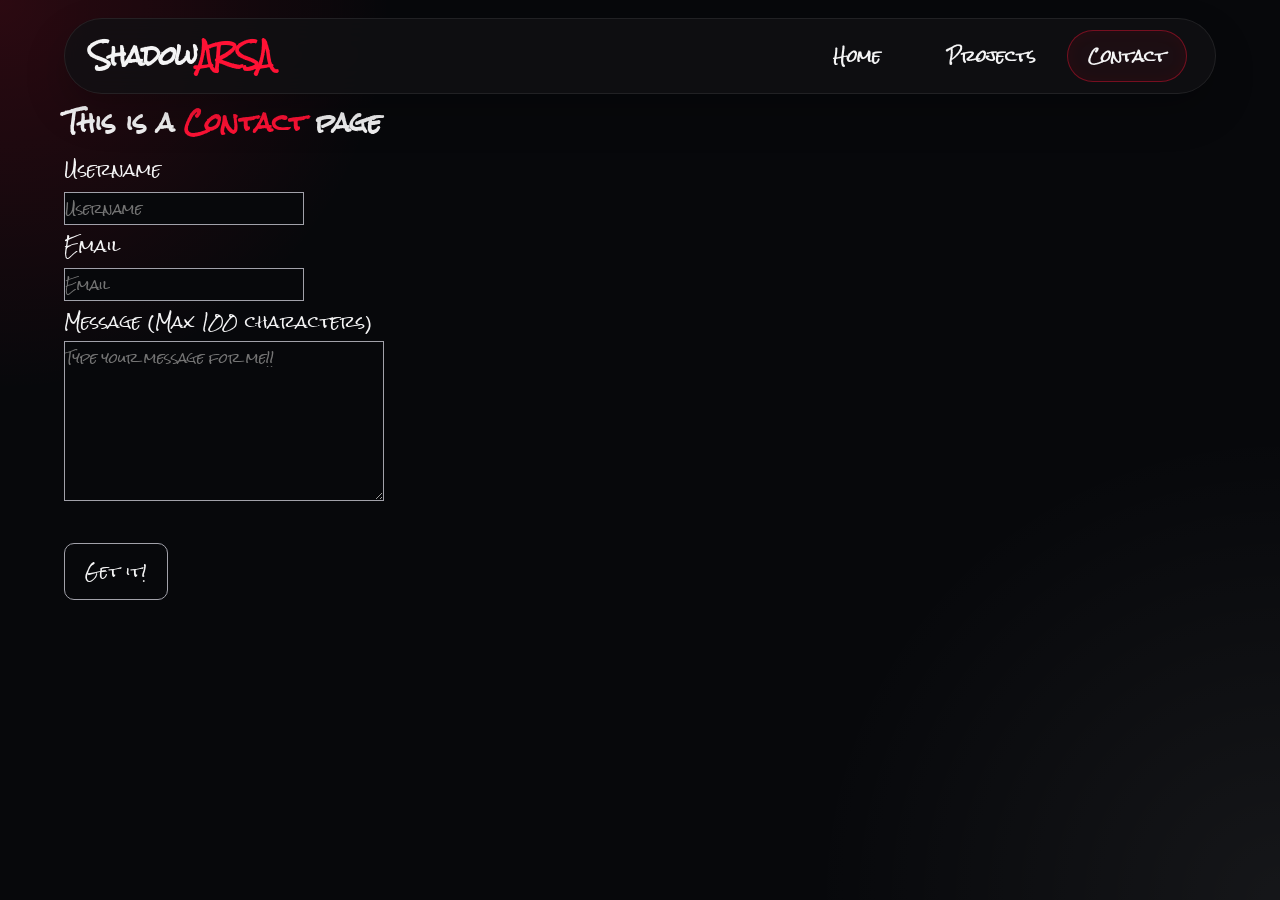
<file: pages/contact.html>
<!doctype html>
<html lang="en">
  <head>
    <meta charset="UTF-8" />
    <meta name="viewport" content="width=device-width, initial-scale=1.0" />
    <meta name="description" content="ShadowARSA portfolio landing page" />
    <title>ShadowARSA</title>
    <link rel="icon" type="image/x-icon" href="../images/130658764" />
    <link rel="preconnect" href="https://fonts.googleapis.com" />
    <link rel="preconnect" href="https://fonts.gstatic.com" crossorigin />
    <link
      rel="stylesheet"
      href="https://cdnjs.cloudflare.com/ajax/libs/font-awesome/6.5.2/css/all.min.css"
      crossorigin="anonymous"
      referrerpolicy="no-referrer"
    />
    <link rel="stylesheet" href="contact.css" />
  </head>
  <body>
    <header class="navbar">
      <a href="#" class="logo">
        <span>Shadow<span class="red">ARSA</span></span>
      </a>

      <nav class="nav-links" aria-label="Main navigation">
        <a href="../index.html" class="nav-link">
          <span>Home</span>
        </a>

        <a href="./projects.html" class="nav-link">
          <span>Projects</span>
        </a>

        <a href="./contact.html" class="nav-link active">
          <span>Contact</span>
        </a>
      </nav>
    </header>
    <main>
      <section class="contact">
        <h2 class="contactHead">This is a <span>Contact</span> page </h2>
        <form action="#">
          <label for="text">Username</label><br>
          <input type="text" name="text" id="textInput" placeholder="Username">
          <br>
          <label for="email">Email</label><br>
          <input type="email" name="email" id="emailInput" placeholder="Email">
          <br>
          <label for="text">Message (Max 100 characters)</label><br>
          <textarea name="text" id="textBox" maxlength="100" placeholder="Type your message for me!!"></textarea><br><br>
          <a href="./thankyou.html" class="subBtn"
              >Get it!</a
            >
        </form>
      </section>
    </main>
  </body>
</html>
</file>
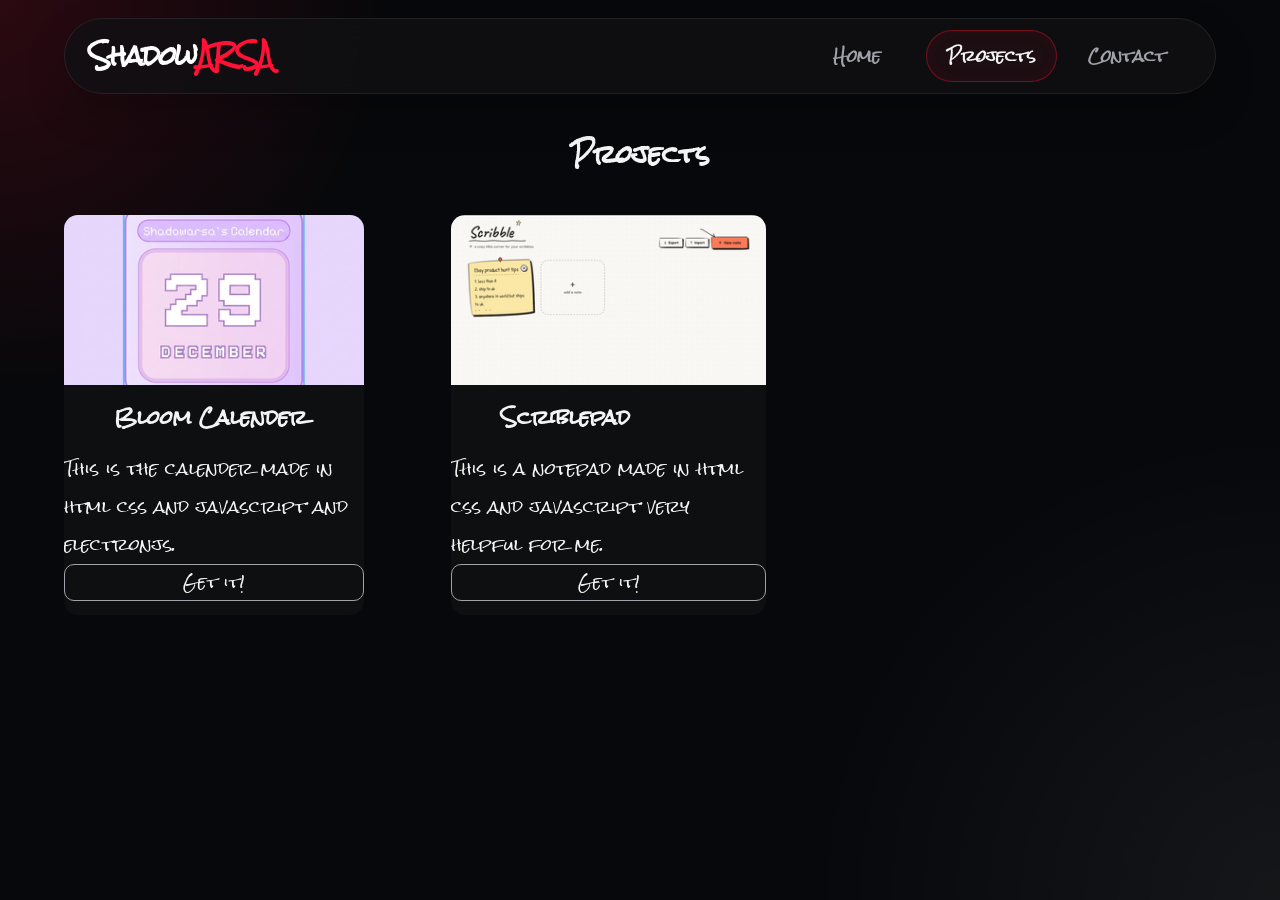
<file: pages/projects.html>
<!doctype html>
<html lang="en">
  <head>
    <meta charset="UTF-8" />
    <meta name="viewport" content="width=device-width, initial-scale=1.0" />
    <meta name="description" content="ShadowARSA portfolio landing page" />
    <title>ShadowARSA</title>
    <link rel="icon" type="image/x-icon" href="../images/130658764" />
    <link rel="preconnect" href="https://fonts.googleapis.com" />
    <link rel="preconnect" href="https://fonts.gstatic.com" crossorigin />
    <link
      rel="stylesheet"
      href="https://cdnjs.cloudflare.com/ajax/libs/font-awesome/6.5.2/css/all.min.css"
      crossorigin="anonymous"
      referrerpolicy="no-referrer"
    />
    <link rel="stylesheet" href="projects.css" />
  </head>
  <body>
    <header class="navbar">
      <a href="../index.html" class="logo">
        <span>Shadow<span class="red">ARSA</span></span>
      </a>

      <nav class="nav-links" aria-label="Main navigation">
        <a href="../index.html" class="nav-link">
          <span>Home</span>
        </a>

        <a href="./projects.html" class="nav-link active">
          <span>Projects</span>
        </a>

        <a href="./contact.html" class="nav-link">
          <span>Contact</span>
        </a>
      </nav>
    </header>
    <main>
      <h2 class="cardHeading">Projects</h2>
        <div class="card">
          <img
            src="../images/bloomCalender.png"
            alt="Bloom calender"
            class="cardImage"
          />
          <div class="cardContent">
            <h3 class="cardTitle">Bloom Calender</h3>
            <p class="cardText">
              This is the calender made in html css and javascript and
              electronjs.
            </p>
            <a href="https://shadowarsa.itch.io/bloom-calendar" class="cardBtn"
              >Get it!</a
            >
          </div>
        </div>
        <div class="cardSec">
          <img
            src="../images/scriblepad.png"
            alt="scriblepad"
            class="cardImage"
          />
          <div class="cardContent">
            <h3 class="cardTitle">Scriblepad</h3>
            <p class="cardText">
              This is a notepad made in html css and javascript very helpful for me.
            </p>
            <a href="https://shadowarsa.itch.io/scriblepad" class="cardBtn"
              >Get it!</a
            >
          </div>
        </div>
      </section>
    </main>
  </body>
</html>
</file>
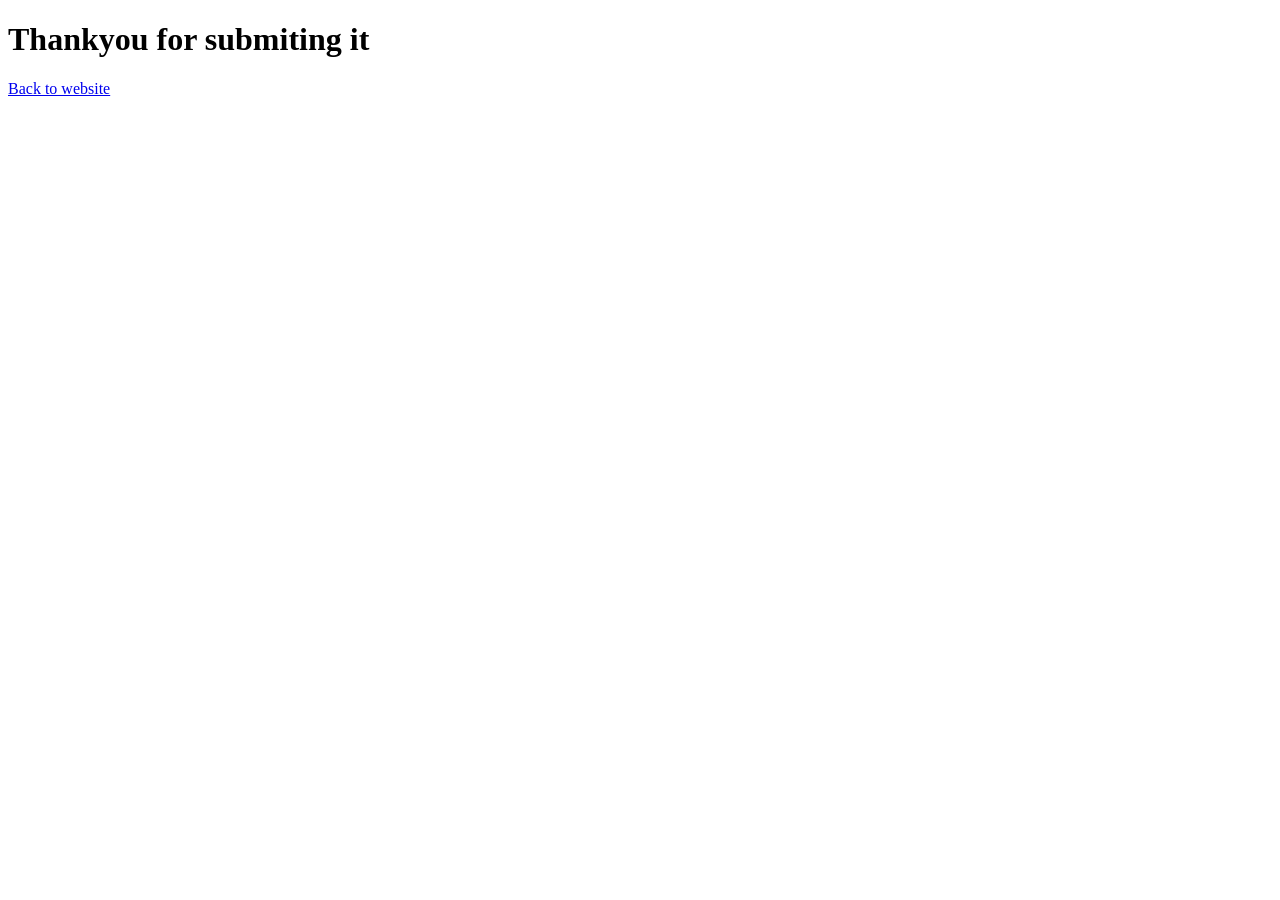
<file: pages/thankyou.html>
<!DOCTYPE html>
<html lang="en">
<head>
    <meta charset="UTF-8">
    <meta name="viewport" content="width=device-width, initial-scale=1.0">
    <title>Thankyou</title>
</head>
<body>
    <h1>Thankyou for submiting it</h1>
    <a href="../index.html">Back to website</a>
</body>
</html>
</file>
<file: pages/contact.css>
@import url("https://fonts.googleapis.com/css2?family=Rock+Salt&display=swap");
:root {
  --bg: #07080b;
  --panel: rgba(17, 17, 19, 0.8);
  --panel-border: rgba(255, 255, 255, 0.08);
  --text: #f4f4f5;
  --muted: #a1a1aa;
  --soft: #d4d4d8;
  --accent: #ff1235;
  --accent-soft: rgba(255, 18, 53, 0.12);
  --shadow: rgba(0, 0, 0, 0.35);
}
* {
  margin: 0;
  padding: 0;
  box-sizing: border-box;
  font-family: "Rock Salt";
  color: var(--text);
}
html {
  overflow: hidden;
}

body {
  min-height: 100vh;
  background:
    radial-gradient(
      circle at top left,
      rgba(255, 18, 53, 0.15),
      transparent 25%
    ),
    radial-gradient(
      circle at bottom right,
      rgba(255, 255, 255, 0.06),
      transparent 30%
    ),
    var(--bg);
  color: var(--text);
  font-family: "Rock Salt", "Segoe Print", cursive;
  padding: 18px 5% 40px;
}

img {
  display: block;
  max-width: 100%;
}

.navbar {
  width: min(1280px, 100%);
  height: 76px;
  margin: 0 auto;
  padding: 0 28px 0 24px;
  display: flex;
  align-items: center;
  justify-content: space-between;
  background: var(--panel);
  border: 1px solid var(--panel-border);
  border-radius: 999px;
  backdrop-filter: blur(18px);
  -webkit-backdrop-filter: blur(18px);
  box-shadow: 0 18px 40px rgba(0, 0, 0, 0.22);
  position: sticky;
  top: 12px;
  z-index: 10;
}

.logo {
  display: inline-flex;
  align-items: center;
  gap: 14px;
  color: #fff;
  text-decoration: none;
  font-size: clamp(1.2rem, 2vw, 1.7rem);
  font-weight: 800;
  letter-spacing: -0.06em;
  white-space: nowrap;
  font-family: "Rock Salt", "Segoe Print", cursive;
}

.red {
  color: var(--accent);
}

.logo-icon {
  width: 44px;
  height: 44px;
  display: flex;
  align-items: center;
  justify-content: center;
  border-radius: 50%;
  background: rgba(255, 18, 53, 0.12);
  border: 1px solid rgba(255, 18, 53, 0.25);
  color: var(--accent);
  font-size: 2rem;
  font-weight: 900;
  font-style: italic;
  font-family: "Rock Salt", cursive;
  box-shadow: 0 0 22px rgba(255, 18, 53, 0.2);
}

.nav-links {
  display: flex;
  align-items: center;
  justify-content: center;
  gap: 10px;
}

.nav-link {
  min-width: 118px;
  height: 52px;
  padding: 0 20px;
  display: inline-flex;
  align-items: center;
  justify-content: center;
  gap: 10px;
  border: 1px solid transparent;
  border-radius: 999px;
  color: var(--muted);
  text-decoration: none;
  font-size: 0.94rem;
  font-weight: 600;
  transition: all 0.3s ease;
  font-family: "Rock Salt", "Segoe Print", cursive;
}

.nav-link i {
  font-size: 0.88rem;
}

.nav-link.active,
.nav-link:hover {
  color: var(--text);
  border-color: rgba(255, 18, 53, 0.4);
  background: rgba(255, 18, 53, 0.06);
  box-shadow: inset 0 0 16px rgba(255, 18, 53, 0.05);
}

.nav-link.active i,
.nav-link:hover i {
  color: var(--accent);
}
.contactHead span {
  color: var(--accent);
}
.emLink{
  color: var(--text);
  text-decoration: none;
}
#textBox{
  width: 20rem;
  height: 10rem;
  background: var(--bg);
  border: 1px solid var(--muted);  
}
.subBtn {
  text-decoration: none;
  color: var(--text);
  border: 1px solid var(--muted);
  font-size: 15px;
  padding: 10px 20px;
  border-radius: 10px;
}
.subBtn:hover {
  color: var(--bg);
  background: var(--text);
  transition: 0.1s ease-in-out;
}
#textInput{
  width: 15rem;
  background: var(--bg);
  border: 1px solid var(--muted); 
}
#emailInput{
  width: 15rem;
  background: var(--bg);
  border: 1px solid var(--muted);  
}
#emailInput:focus,
#textInput:focus,
#textBox:focus{
  outline: none; 
  border: 1px solid #ff3333;
}
</file>
<file: pages/projects.css>
@import url("https://fonts.googleapis.com/css2?family=Inter:wght@400;500;600;700;800;900&family=Rock+Salt&display=swap");
@import url("https://fonts.googleapis.com/css2?family=Rock+Salt&display=swap");
:root {
  --bg: #07080b;
  --panel: rgba(17, 17, 19, 0.8);
  --panel-border: rgba(255, 255, 255, 0.08);
  --text: #f4f4f5;
  --muted: #a1a1aa;
  --soft: #d4d4d8;
  --accent: #ff1235;
  --accent-soft: rgba(255, 18, 53, 0.12);
  --shadow: rgba(0, 0, 0, 0.35);
}
* {
  margin: 0;
  padding: 0;
  box-sizing: border-box;
  font-family: "Rock Salt", "Inter", sans-serif;
}
html {
  overflow: hidden;
}

body {
  min-height: 100vh;
  background:
    radial-gradient(
      circle at top left,
      rgba(255, 18, 53, 0.15),
      transparent 25%
    ),
    radial-gradient(
      circle at bottom right,
      rgba(255, 255, 255, 0.06),
      transparent 30%
    ),
    var(--bg);
  color: var(--text);
  font-family: "Rock Salt", "Segoe Print", cursive;
  padding: 18px 5% 40px;
}

img {
  display: block;
  max-width: 100%;
}

.navbar {
  width: min(1280px, 100%);
  height: 76px;
  margin: 0 auto;
  padding: 0 28px 0 24px;
  display: flex;
  align-items: center;
  justify-content: space-between;
  background: var(--panel);
  border: 1px solid var(--panel-border);
  border-radius: 999px;
  backdrop-filter: blur(18px);
  -webkit-backdrop-filter: blur(18px);
  box-shadow: 0 18px 40px rgba(0, 0, 0, 0.22);
  position: sticky;
  top: 12px;
  z-index: 10;
}

.logo {
  display: inline-flex;
  align-items: center;
  gap: 14px;
  color: #fff;
  text-decoration: none;
  font-size: clamp(1.2rem, 2vw, 1.7rem);
  font-weight: 800;
  letter-spacing: -0.06em;
  white-space: nowrap;
  font-family: "Rock Salt", "Segoe Print", cursive;
}

.red {
  color: var(--accent);
}

.logo-icon {
  width: 44px;
  height: 44px;
  display: flex;
  align-items: center;
  justify-content: center;
  border-radius: 50%;
  background: rgba(255, 18, 53, 0.12);
  border: 1px solid rgba(255, 18, 53, 0.25);
  color: var(--accent);
  font-size: 2rem;
  font-weight: 900;
  font-style: italic;
  font-family: "Rock Salt", cursive;
  box-shadow: 0 0 22px rgba(255, 18, 53, 0.2);
}

.nav-links {
  display: flex;
  align-items: center;
  justify-content: center;
  gap: 10px;
}

.nav-link {
  min-width: 118px;
  height: 52px;
  padding: 0 20px;
  display: inline-flex;
  align-items: center;
  justify-content: center;
  gap: 10px;
  border: 1px solid transparent;
  border-radius: 999px;
  color: var(--muted);
  text-decoration: none;
  font-size: 0.94rem;
  font-weight: 600;
  transition: all 0.3s ease;
  font-family: "Rock Salt", "Segoe Print", cursive;
}

.nav-link i {
  font-size: 0.88rem;
}

.nav-link.active,
.nav-link:hover {
  color: var(--text);
  border-color: rgba(255, 18, 53, 0.4);
  background: rgba(255, 18, 53, 0.06);
  box-shadow: inset 0 0 16px rgba(255, 18, 53, 0.05);
}

.nav-link.active i,
.nav-link:hover i {
  color: var(--accent);
}
.cardHeading{
  display: flex;
  justify-content: center;
  margin-top: 2rem;
  margin-bottom: 2rem;
}
.card {
  display: inline-block;
  width: 300px;
  height: 400px;
  background-color: var(--panel);
  color: var(--text);
  border: 1px soild var(--panel-border);
  overflow: hidden;
  border-radius: 14px;
}
.cardBtn {
  text-decoration: none;
  color: var(--text);
  border: 1px solid var(--muted);
  font-size: 15px;
  display: flex;
  justify-content: center;
  border-radius: 10px;
}
.cardTitle {
  margin: 10px 0 10px 50px;
  font-size: 1.2rem;
  font-weight: 600;
  color: var(--text);
}
.cardBtn:hover {
  color: var(--bg);
  background: var(--text);
  transition: 0.1s ease-in-out;
}
.cardSec{
  display: inline-block;
  width: 315px;
  height: 400px;
  background-color: var(--panel);
  color: var(--text);
  border: 1px soild var(--panel-border);
  overflow: hidden;
  border-radius: 14px;
  margin-left: 5rem;
  /* margin-bottom: rem; */
}
.cardImage {
  width: 100%;
  height: 170px;
  object-fit: cover;
  display: block;
}
</file>
